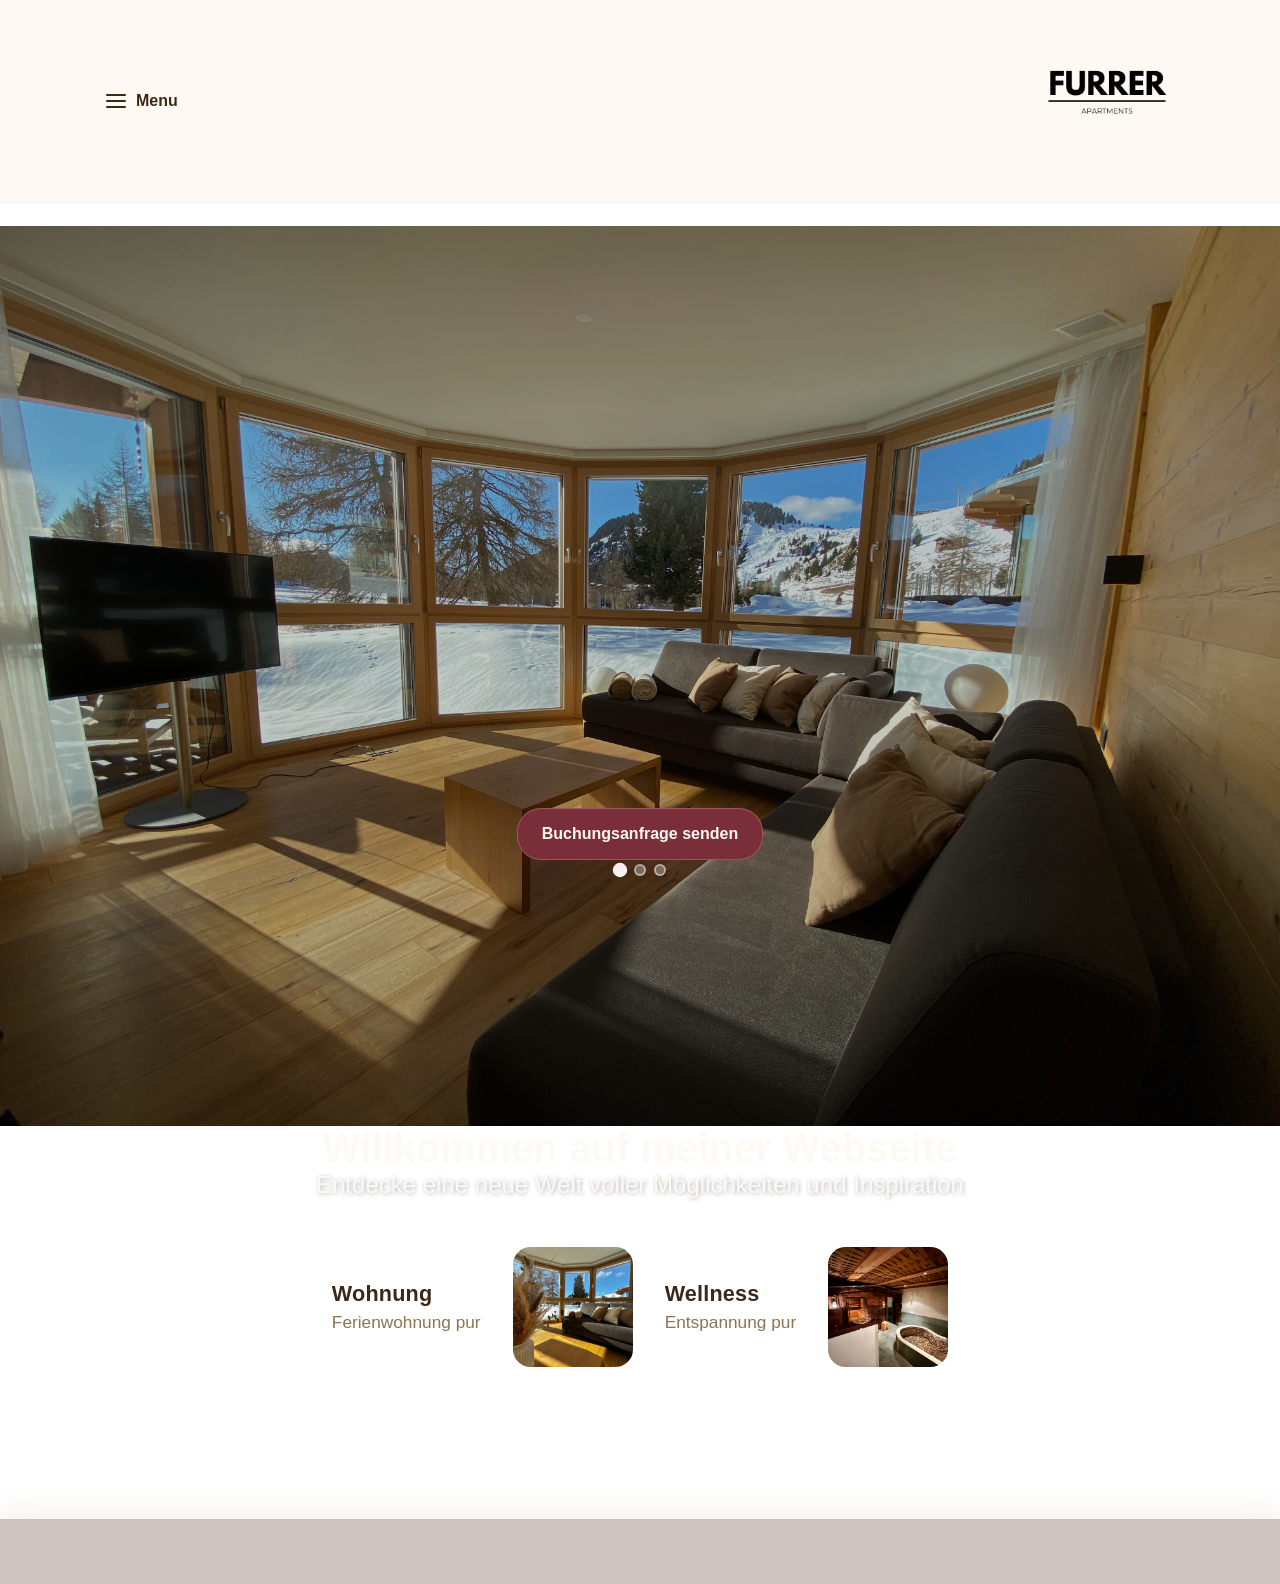
<file: index.html>
<!DOCTYPE html>
<html lang="de">
<head>
    <meta charset="UTF-8">
    <meta name="viewport" content="width=device-width, initial-scale=1.0">
    <title>Meine Webseite</title>
    <link rel="stylesheet" href="style.css">
</head>
<body>
    <header>
        <div class="container">
            <div class="header-content">
                <div class="menu-toggle" id="menuToggle">
                    <svg class="hamburger" viewBox="0 0 24 24" fill="none" stroke="currentColor" stroke-width="2">
                        <line x1="3" y1="6" x2="21" y2="6"></line>
                        <line x1="3" y1="12" x2="21" y2="12"></line>
                        <line x1="3" y1="18" x2="21" y2="18"></line>
                    </svg>
                    <span class="menu-text">Menu</span>
                </div>
                <nav class="nav" id="mainNav">
                    <ul class="nav-list">
                        <li><a href="wohnung-mieten.html" class="nav-link">Wohnung mieten</a></li>
                        <li><a href="haus-royal.html" class="nav-link">Haus Royal</a></li>
                        <li><a href="wellness-entdecken.html" class="nav-link">Wellness entdecken</a></li>
                        <li><a href="https://www.aletscharena.ch/" class="nav-link" target="_blank">Aletsch Arena entdecken</a></li>
                        <li><a href="kontakt.html" class="nav-link">Kontakt</a></li>
                        <li class="lang-toggle-nav-item">
                            <div class="lang-toggle-module">
                                <button class="lang-toggle" id="langToggle" aria-label="Sprache wechseln">
                                    <span class="lang-toggle-option lang-toggle-de active">DE</span>
                                    <span class="lang-toggle-slider"></span>
                                    <span class="lang-toggle-option lang-toggle-en">EN</span>
                                </button>
                            </div>
                        </li>
                    </ul>
                </nav>
                <div class="logo">
                    <img src="img/logo.png" alt="Logo" class="logo-image" />
                </div>
            </div>
        </div>
    </header>

    <main>
        <section class="hero" id="heroSlider">
            <div class="hero-slider-container">
                <div class="hero-slide active">
                    <img src="img/02_Winter/01_Wohnzimmer/IMG_1255.jpg" alt="Hero Image 1" class="hero-slide-img" />
                </div>
                <div class="hero-slide">
                    <img src="img/02_Winter/03_Balkon/IMG_1611.JPEG" alt="Hero Image 2" class="hero-slide-img" />
                </div>
                <div class="hero-slide">
                    <img src="img/02_Winter/05_Schalfzimmer1/IMG_1258.jpg" alt="Hero Image 3" class="hero-slide-img" />
                </div>
            </div>
            <div class="hero-overlay">
            </div>
        </section>

        <!-- Wellness Bild auf der Startseite -->
                <div class="container">
                    <div class="hero-content">
                        <h1>Willkommen auf meiner Webseite</h1>
                        <p class="lead">Entdecke eine neue Welt voller Möglichkeiten und Inspiration</p>
                    </div>
                </div>
            </div>
            
            <div class="hero-slider-controls">
                <button class="slider-dot active" data-slide="0"></button>
                <button class="slider-dot" data-slide="1"></button>
                <button class="slider-dot" data-slide="2"></button>
            </div>
        </section>
        <!-- Teaser Modul: Bild + Titel -->
        <section class="teaser-module teaser-simple">
            <div class="container teaser-simple-grid">
                <a href="wohnung-mieten.html" class="teaser-thumb">
                    <div class="teaser-thumb-text">
                        <h2 class="teaser-thumb-title">Wohnung</h2>
                        <p class="teaser-thumb-desc">Ferienwohnung pur</p>
                    </div>
                    <img src="img/02_Winter/01_Wohnzimmer/IMG_1616.JPEG" alt="Wohnung entdecken" class="teaser-thumb-img" />
                </a>
                <a href="wellness-entdecken.html" class="teaser-thumb">
                    <div class="teaser-thumb-text">
                        <h2 class="teaser-thumb-title">Wellness</h2>
                        <p class="teaser-thumb-desc">Entspannung pur</p>
                    </div>
                    <img src="img/02_Winter/09_Wellness/IMG_9357.jpeg" alt="Wellness entdecken" class="teaser-thumb-img" />
                </a>
            </div>
        </section>
    </main>

    <div class="cta-floating">
        <button class="btn btn-primary">Buchungsanfrage senden</button>
    </div>

    <footer>
        <!-- Footer kommt hier hin -->
    </footer>

    <script src="script.js"></script>
</body>
</html>
</file>
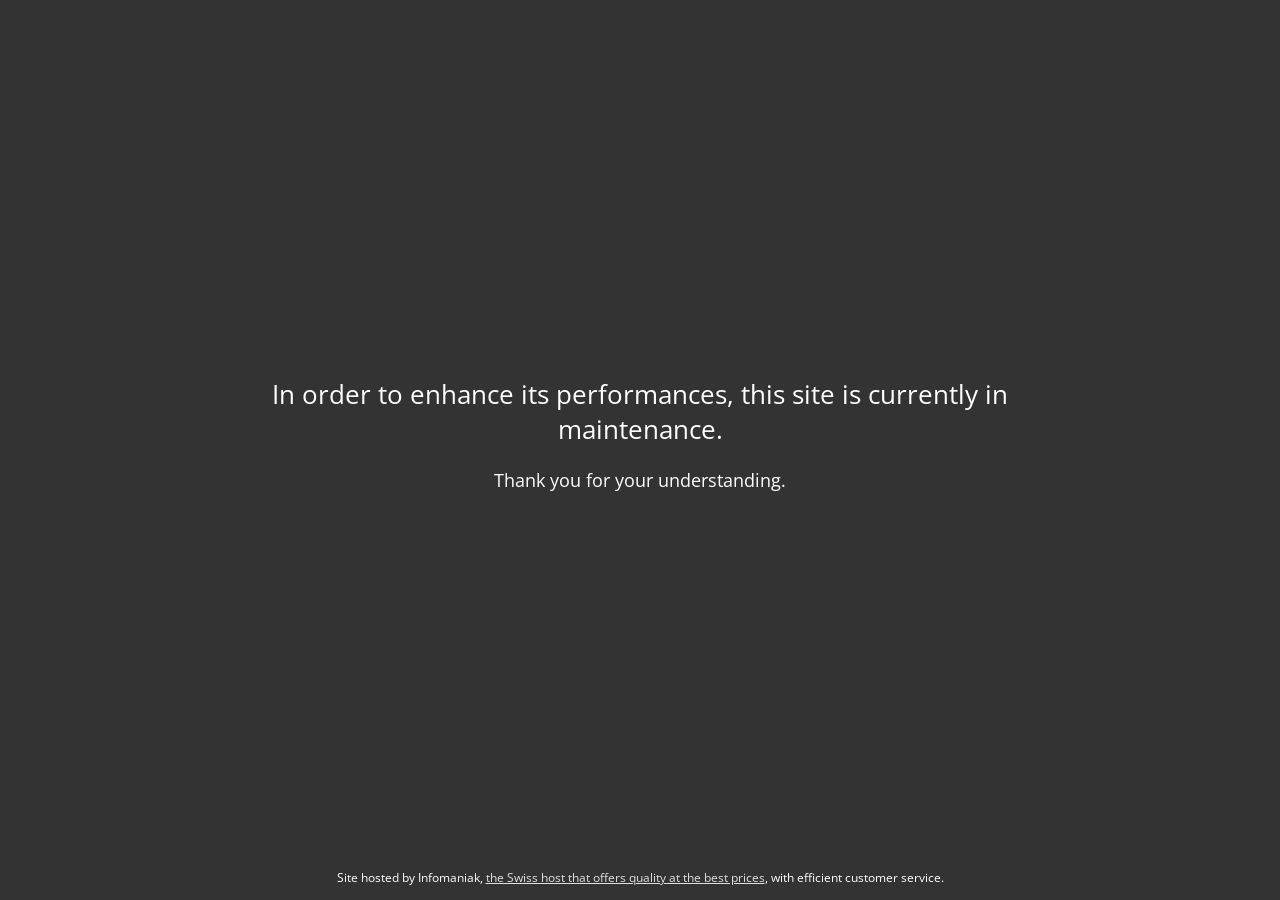
<file: .infomaniak-maintenance.html>
<!DOCTYPE html>
<html lang="fr">
<head>
<meta charset="UTF-8">
<title>Website in maintenance</title>
<meta name="description" content="">
<meta name="generator" content="hosting-page-builder">
<meta name="viewport" content="width=device-width, initial-scale=1">
<meta name="og:url" content="http://dg54fpcfqpj.preview.infomaniak.website/.infomaniak-maintenance.html">
<meta name="og:locale" content="fr">
<meta name="og:type" content="website">
<meta name="og:title" content="Website in maintenance">
<meta name="og:description" content="">
<meta name="og:updated_time" content="1786731101">
<link rel="stylesheet" href="https://assets.storage.infomaniak.com/fonts/font-awesome/4.3.0/css/font-awesome.min.css">
<link rel="stylesheet" href="https://fonts.googleapis.com/css?family=Open Sans">
<style>
html,body{height:100%;padding:0;margin:0}.page{position:relative;display:table;table-layout:fixed;width:100%;height:100%;line-height:normal;text-align:center;font-family:Open Sans, sans-serif;font-size:1.1em;color:#fff;background-color:#f0f0f0;background-size:cover;background-position:50% 50%;background-repeat:no-repeat;background-attachment:fixed}h1,h2,h3,h4,h5{line-height:1.3;font-weight:normal}.bg-position-top{background-position:50% 0}.bg-position-middle{background-position:50% 50%}.bg-position-bottom{background-position:50% 100%}.page:before{content:"";position:absolute;top:0;left:0;bottom:0;right:0;filter:alpha(opacity=40);-ms-filter:"progid:DXImageTransform.Microsoft.Alpha(Opacity=40)";opacity:0.4}img{max-width:100%;width:auto\9;height:auto}a,a:link{color:inherit;filter:alpha(opacity=85);-ms-filter:"progid:DXImageTransform.Microsoft.Alpha(Opacity=85)";opacity:0.85}a:hover,a:focus,a:active{filter:alpha(opacity=100);-ms-filter:"progid:DXImageTransform.Microsoft.Alpha(Opacity=100)";opacity:1;-webkit-transition:all .3s ease-in-out;transition:all .3s ease-in-out}ul,ol{display:inline-block;text-align:left;max-width:50%}.container{position:relative;display:table-cell;width:100%;vertical-align:middle;padding:1em 2em;z-index:1}.content{max-width:900px;margin:0 auto}.social-links:empty{outline:1px solid yellow}.social-links{padding:1em 0;vertical-align:middle}.social-links a{padding:0 0.3em;line-height:normal}.hosting-info{position:absolute;display:block;bottom:0;left:0;right:0;padding:1em;font-size:0.8em}.hosting-info p{margin:0;padding:0;font-size:12px}.overlay-dark{background-color:#333}.overlay-dark:before{background-color:#333}.overlay-bright{background-color:white}.overlay-bright:before{background-color:white;filter:alpha(opacity=70);-ms-filter:"progid:DXImageTransform.Microsoft.Alpha(Opacity=70)";opacity:0.7}@media screen{.page[class]{background-image:url("https://assets.storage.infomaniak.website/images/background/unsplash/_VTgctRg0tA-medium.jpg")}}body.debug:after{content:"default";position:fixed;left:0;bottom:0;background-color:white;color:black;padding:0.5em;font-size:10px;text-transform:uppercase}@media screen and (max-width: 640px){body.debug:after{content:"small"}h1{font-size:2em}ul,ol{max-width:none}.page{min-width:300px}.page .container{padding:3em}.page,.page[class]{background-image:url("https://assets.storage.infomaniak.website/images/background/unsplash/_VTgctRg0tA-small.jpg")}}@media screen and (min-width: 641px) and (max-width: 1199px),(min-height:500px) and (max-height: 1199px){body.debug:after{content:"medium"}.page,.page[class]{background-image:url("https://assets.storage.infomaniak.website/images/background/unsplash/_VTgctRg0tA-medium.jpg")}}@media screen and (min-width: 1200px){body.debug:after{content:"large"}.page,.page[class]{background-image:url("https://assets.storage.infomaniak.website/images/background/unsplash/_VTgctRg0tA-large.jpg")}}.page .fallback-bg{display:none}.ie8 .page .fallback-bg{display:block;position:absolute;top:0;left:0;right:0;bottom:0;width:100%;height:100%;max-width:inherit;z-index:0}
</style>
</head>
<body>
<div id="page" class="page  overlay-dark bg-position-middle">
<div class="container">
<div class="content"><h2>In order to enhance its performances, this site is currently in maintenance.</h2><p>Thank you for your understanding.</p></div>
<div class="social-links">
</div>
<div class="hosting-info">
<p>Site hosted by Infomaniak, <a href="https://www.infomaniak.com/en/web-hosting" target="_blank">the Swiss host that offers quality at the best prices</a>, with efficient customer service.</p>
</div>
</div>
</div>
</body>
</html>
</file>
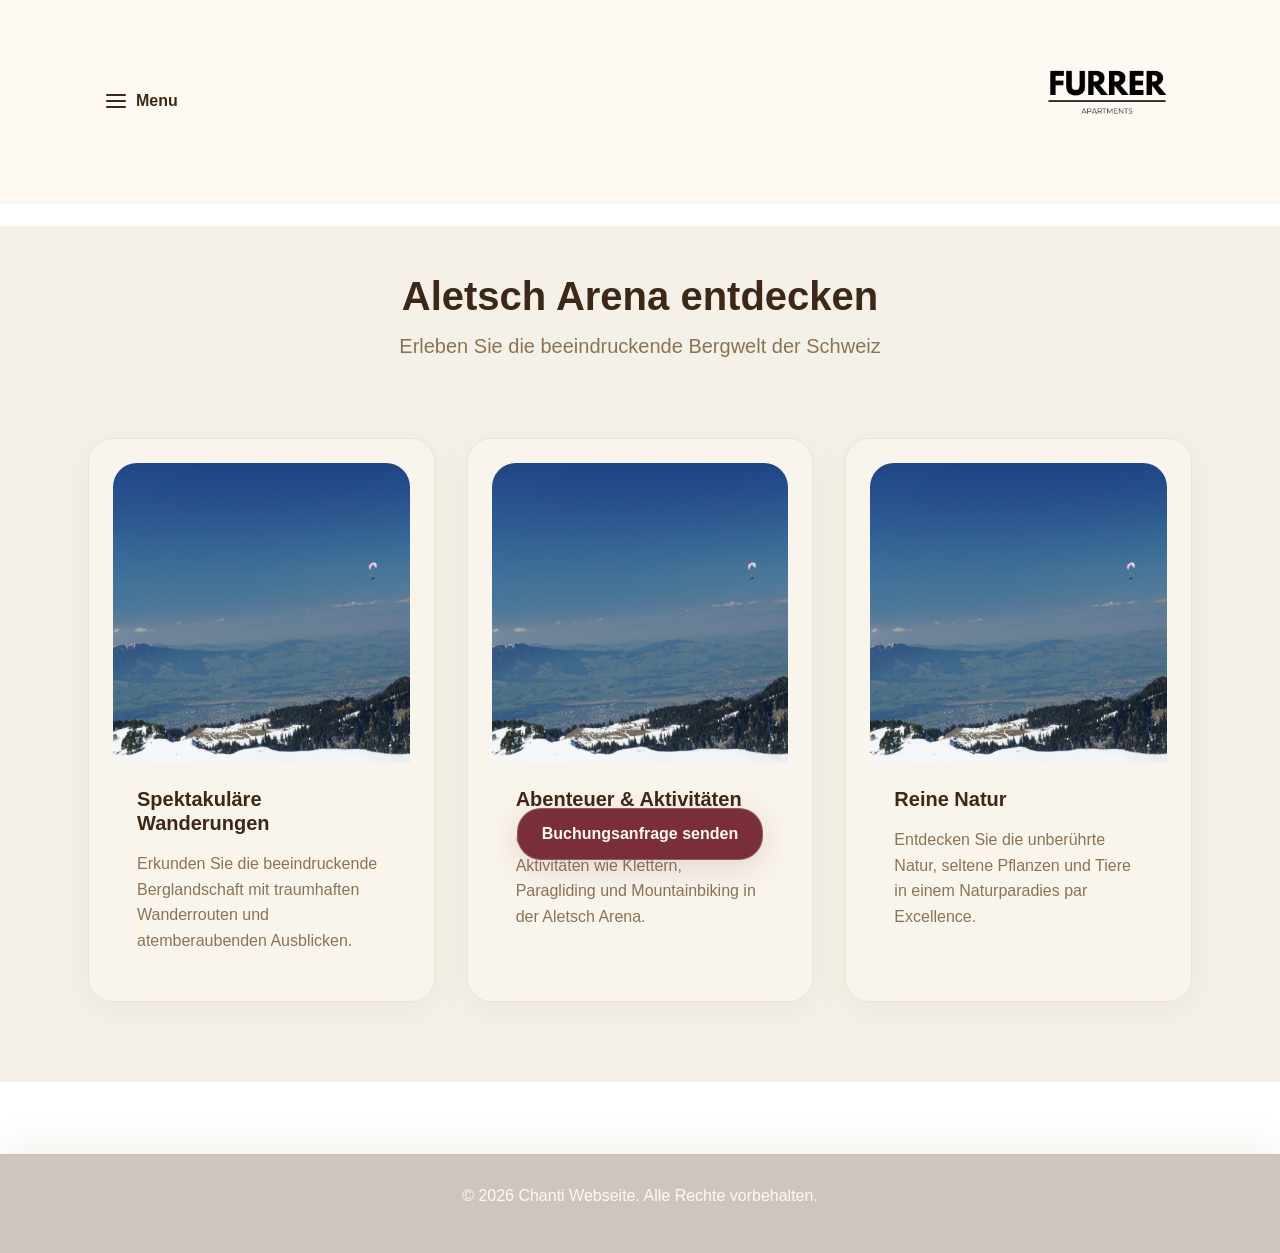
<file: aletsch-arena.html>
<!DOCTYPE html>
<html lang="de">
<head>
    <meta charset="UTF-8">
    <meta name="viewport" content="width=device-width, initial-scale=1.0">
    <title>Aletsch Arena entdecken</title>
    <link rel="stylesheet" href="style.css">
</head>
<body>
    <header>
        <div class="container">
            <div class="header-content">
                <div class="menu-toggle" id="menuToggle">
                    <svg class="hamburger" viewBox="0 0 24 24" fill="none" stroke="currentColor" stroke-width="2">
                        <line x1="3" y1="6" x2="21" y2="6"></line>
                        <line x1="3" y1="12" x2="21" y2="12"></line>
                        <line x1="3" y1="18" x2="21" y2="18"></line>
                    </svg>
                    <span class="menu-text">Menu</span>
                </div>
                <nav class="nav" id="mainNav">
                    <ul class="nav-list">
                        <li><a href="wohnung-mieten.html" class="nav-link">Wohnung mieten</a></li>
                        <li><a href="haus-royal.html" class="nav-link">Haus Royal</a></li>
                        <li><a href="wellness-entdecken.html" class="nav-link">Wellness entdecken</a></li>
                        <li><a href="https://www.aletscharena.ch/" class="nav-link" target="_blank">Aletsch Arena entdecken</a></li>
                        <li><a href="kontakt.html" class="nav-link">Kontakt</a></li>
                    </ul>
                </nav>
                <div class="logo">
                    <a href="index.html"><img src="img/logo.png" alt="Logo" class="logo-image" /></a>
                </div>
            </div>
        </div>
    </header>

    <main>
        <section class="page-hero">
            <div class="container">
                <h1>Aletsch Arena entdecken</h1>
                <p class="lead">Erleben Sie die beeindruckende Bergwelt der Schweiz</p>
            </div>
        </section>

        <section class="content-section">
            <div class="container">
                <div class="teasers-grid">
                    <div class="teaser">
                        <div class="teaser-image">
                            <img src="img/DSC03532.JPG" alt="Wanderungen" />
                        </div>
                        <div class="teaser-content">
                            <h3>Spektakuläre Wanderungen</h3>
                            <p>Erkunden Sie die beeindruckende Berglandschaft mit traumhaften Wanderrouten und atemberaubenden Ausblicken.</p>
                        </div>
                    </div>

                    <div class="teaser">
                        <div class="teaser-image">
                            <img src="img/DSC03532.JPG" alt="Aktivitäten" />
                        </div>
                        <div class="teaser-content">
                            <h3>Abenteuer & Aktivitäten</h3>
                            <p>Genießen Sie zahlreiche Outdoor-Aktivitäten wie Klettern, Paragliding und Mountainbiking in der Aletsch Arena.</p>
                        </div>
                    </div>

                    <div class="teaser">
                        <div class="teaser-image">
                            <img src="img/DSC03532.JPG" alt="Natur" />
                        </div>
                        <div class="teaser-content">
                            <h3>Reine Natur</h3>
                            <p>Entdecken Sie die unberührte Natur, seltene Pflanzen und Tiere in einem Naturparadies par Excellence.</p>
                        </div>
                    </div>
                </div>
            </div>
        </section>
    </main>

    <div class="cta-floating">
        <button class="btn btn-primary">Buchungsanfrage senden</button>
    </div>

    <footer>
        <p>&copy; 2026 Chanti Webseite. Alle Rechte vorbehalten.</p>
    </footer>

    <script src="script.js"></script>
</body>
</html>
</file>
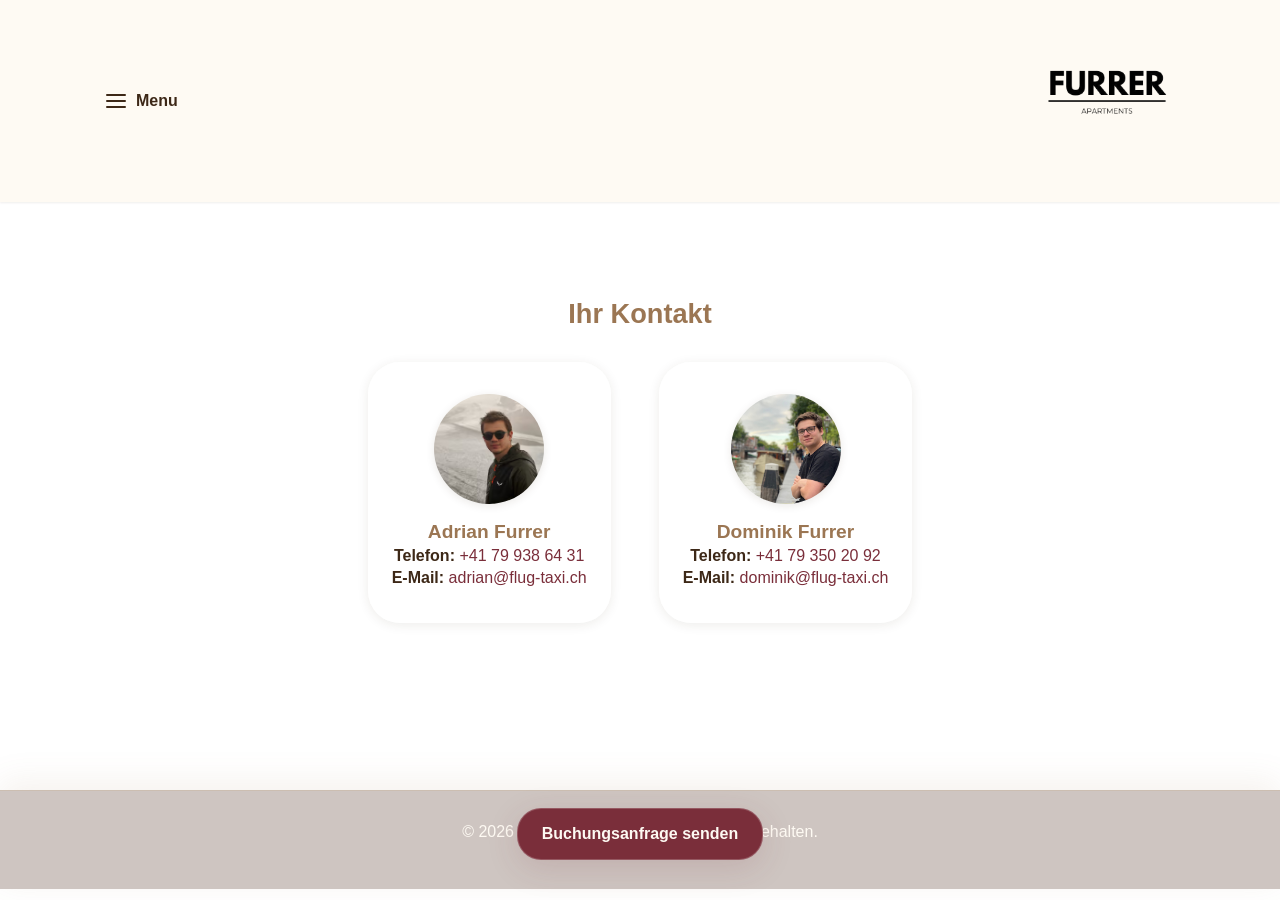
<file: kontakt.html>
<!DOCTYPE html>
<html lang="de">
<head>
    <meta charset="UTF-8">
    <meta name="viewport" content="width=device-width, initial-scale=1.0">
    <title>Kontakt</title>
    <link rel="stylesheet" href="style.css">
</head>
<body>
    <header>
        <div class="container">
            <div class="header-content">
                <div class="menu-toggle" id="menuToggle">
                    <svg class="hamburger" viewBox="0 0 24 24" fill="none" stroke="currentColor" stroke-width="2">
                        <line x1="3" y1="6" x2="21" y2="6"></line>
                        <line x1="3" y1="12" x2="21" y2="12"></line>
                        <line x1="3" y1="18" x2="21" y2="18"></line>
                    </svg>
                    <span class="menu-text">Menu</span>
                </div>
                <nav class="nav" id="mainNav">
                    <ul class="nav-list">
                        <li><a href="wohnung-mieten.html" class="nav-link">Wohnung mieten</a></li>
                        <li><a href="haus-royal.html" class="nav-link">Haus Royal</a></li>
                        <li><a href="wellness-entdecken.html" class="nav-link">Wellness entdecken</a></li>
                        <li><a href="https://www.aletscharena.ch/" class="nav-link" target="_blank">Aletsch Arena entdecken</a></li>
                        <li><a href="kontakt.html" class="nav-link">Kontakt</a></li>
                        <li class="lang-toggle-nav-item">
                            <div class="lang-toggle-module">
                                <button class="lang-toggle" id="langToggle" aria-label="Sprache wechseln">
                                    <span class="lang-toggle-option lang-toggle-de active">DE</span>
                                    <span class="lang-toggle-slider"></span>
                                    <span class="lang-toggle-option lang-toggle-en">EN</span>
                                </button>
                            </div>
                        </li>
                    </ul>
                </nav>
                <div class="logo">
                    <a href="index.html"><img src="img/logo.png" alt="Logo" class="logo-image" /></a>
                </div>
            </div>
        </div>
    </header>

    <main>
        <section class="contact-people-section">
            <div class="container">
                <h1>Ihr Kontakt</h1>
                <div class="contact-people-grid">
                    <div class="contact-person">
                        <img src="img/portrait-adi.jpg" alt="Adrian Furrer" class="contact-person-img" />
                        <h2>Adrian Furrer</h2>
                        <ul class="contact-details">
                            <li><strong>Telefon:</strong> <a href="tel:+41799386431">+41 79 938 64 31</a></li>
                            <li><strong>E-Mail:</strong> <a href="mailto:adrian@flug-taxi.ch">adrian@flug-taxi.ch</a></li>
                        </ul>
                    </div>
                    <div class="contact-person">
                        <img src="img/portrait-domi.jpeg" alt="Dominik Furrer" class="contact-person-img" />
                        <h2>Dominik Furrer</h2>
                        <ul class="contact-details">
                            <li><strong>Telefon:</strong> <a href="tel:+41793502092">+41 79 350 20 92</a></li>
                            <li><strong>E-Mail:</strong> <a href="mailto:dominik@flug-taxi.ch">dominik@flug-taxi.ch</a></li>
                        </ul>
                    </div>
                </div>
            </div>
        </section>
    </main>

    <div class="cta-floating">
        <button class="btn btn-primary">Buchungsanfrage senden</button>
    </div>

    <footer>
        <p>&copy; 2026 Chanti Webseite. Alle Rechte vorbehalten.</p>
    </footer>

    <script src="script.js"></script>
</body>
</html>
</file>
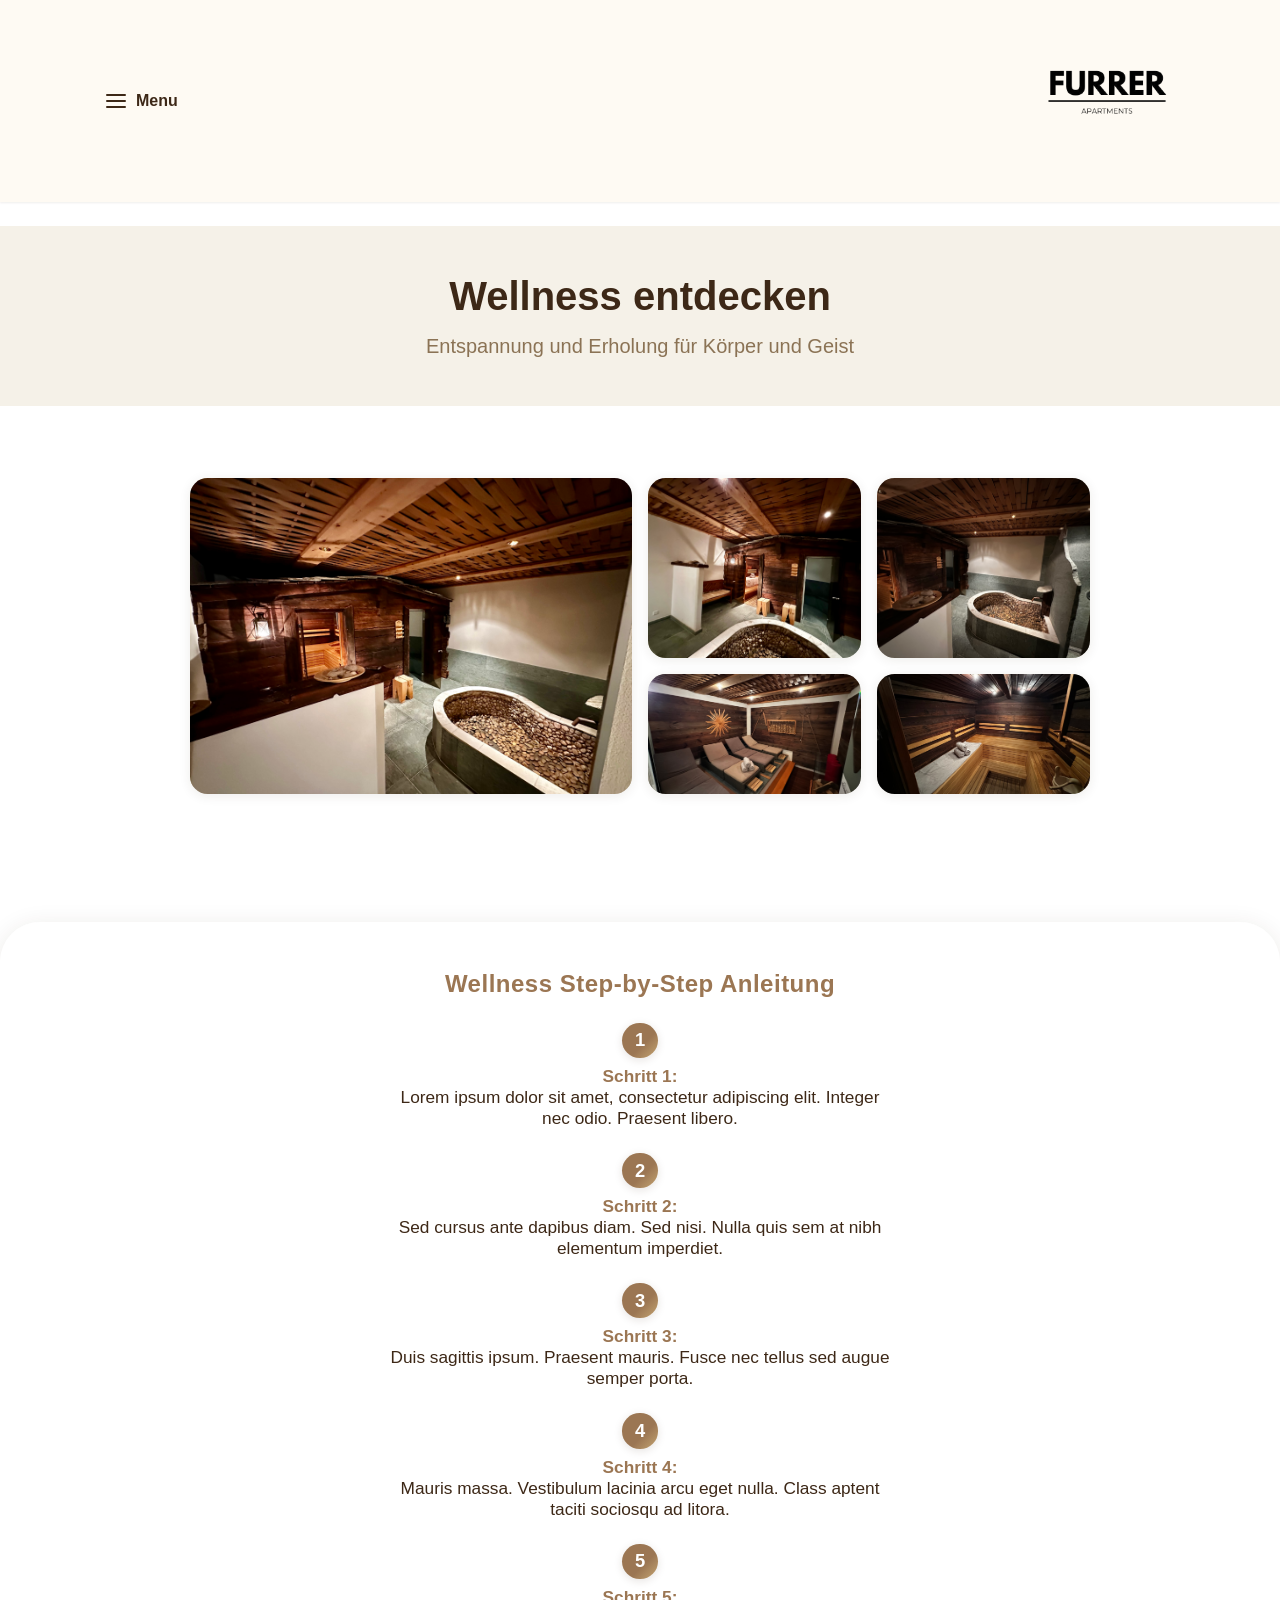
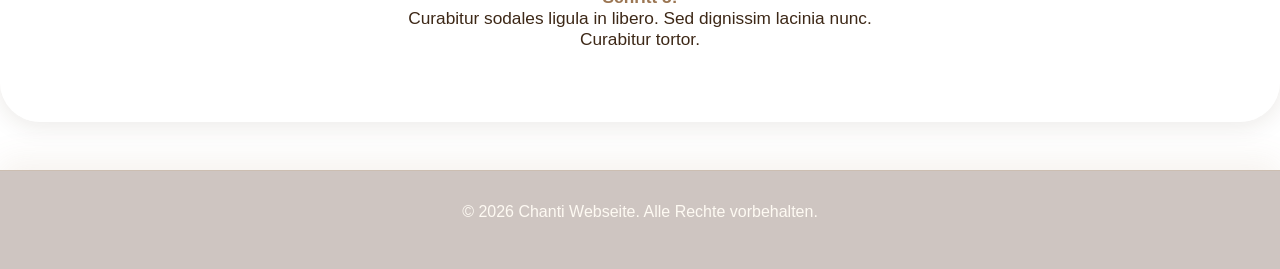
<file: wellness-entdecken.html>
<!DOCTYPE html>
<html lang="de">
<head>
    <meta charset="UTF-8">
    <meta name="viewport" content="width=device-width, initial-scale=1.0">
    <title>Wellness entdecken</title>
    <link rel="stylesheet" href="style.css">
</head>
<body>
    <header>
        <div class="container">
            <div class="header-content">
                <div class="menu-toggle" id="menuToggle">
                    <svg class="hamburger" viewBox="0 0 24 24" fill="none" stroke="currentColor" stroke-width="2">
                        <line x1="3" y1="6" x2="21" y2="6"></line>
                        <line x1="3" y1="12" x2="21" y2="12"></line>
                        <line x1="3" y1="18" x2="21" y2="18"></line>
                    </svg>
                    <span class="menu-text">Menu</span>
                </div>
                <nav class="nav" id="mainNav">
                    <ul class="nav-list">
                        <li><a href="wohnung-mieten.html" class="nav-link">Wohnung mieten</a></li>
                        <li><a href="haus-royal.html" class="nav-link">Haus Royal</a></li>
                        <li><a href="wellness-entdecken.html" class="nav-link">Wellness entdecken</a></li>
                        <li><a href="https://www.aletscharena.ch/" class="nav-link" target="_blank">Aletsch Arena entdecken</a></li>
                        <li><a href="kontakt.html" class="nav-link">Kontakt</a></li>
                        <li class="lang-toggle-nav-item">
                            <div class="lang-toggle-module">
                                <button class="lang-toggle" id="langToggle" aria-label="Sprache wechseln">
                                    <span class="lang-toggle-option lang-toggle-de active">DE</span>
                                    <span class="lang-toggle-slider"></span>
                                    <span class="lang-toggle-option lang-toggle-en">EN</span>
                                </button>
                            </div>
                        </li>
                    </ul>
                </nav>
                <div class="logo">
                    <a href="index.html"><img src="img/logo.png" alt="Logo" class="logo-image" /></a>
                </div>
            </div>
        </div>
    </header>

    <main>
        <section class="page-hero">
            <div class="container">
                <h1>Wellness entdecken</h1>
                <p class="lead">Entspannung und Erholung für Körper und Geist</p>
            </div>
        </section>

        <!-- Collage Bildergalerie -->
        <section class="wellness-collage-section">
            <div class="container">
                <div class="wellness-collage">
                    <div class="collage-item collage-item-large" id="mainCollageImage">
                        <img src="img/02_Winter/09_Wellness/IMG_9357.jpeg" alt="Wellness 1" id="largeWellnessImg" />
                    </div>
                    <div class="collage-item">
                        <img src="img/02_Winter/09_Wellness/IMG_9358.jpeg" alt="Wellness 2" class="wellness-thumb" />
                    </div>
                    <div class="collage-item">
                        <img src="img/02_Winter/09_Wellness/IMG_9362.jpeg" alt="Wellness 3" class="wellness-thumb" />
                    </div>
                    <div class="collage-item">
                        <img src="img/02_Winter/09_Wellness/IMG_9366.jpeg" alt="Wellness 4" class="wellness-thumb" />
                    </div>
                    <div class="collage-item">
                        <img src="img/02_Winter/09_Wellness/IMG_9365.jpeg" alt="Wellness 5" class="wellness-thumb" />
                    </div>
                </div>
            </div>
        </section>
    </main>

        <script>
        // Swap images: clicking a thumbnail swaps it with the large image
        document.addEventListener('DOMContentLoaded', function() {
            const thumbs = document.querySelectorAll('.wellness-thumb');
            const largeImg = document.getElementById('largeWellnessImg');
            thumbs.forEach(thumb => {
                thumb.style.cursor = 'pointer';
                thumb.addEventListener('click', function() {
                    // Swap src and alt between large and clicked thumb
                    const tempSrc = largeImg.src;
                    const tempAlt = largeImg.alt;
                    largeImg.src = this.src;
                    largeImg.alt = this.alt;
                    this.src = tempSrc;
                    this.alt = tempAlt;
                });
            });
        });
        </script>


    <!-- Step by Step Anleitung Wellness -->
    <section class="wellness-steps-section">
        <div class="container">
            <h2>Wellness Step-by-Step Anleitung</h2>
            <ol class="wellness-steps-list">
                <li>
                    <strong>Schritt 1:</strong> Lorem ipsum dolor sit amet, consectetur adipiscing elit. Integer nec odio. Praesent libero.
                </li>
                <li>
                    <strong>Schritt 2:</strong> Sed cursus ante dapibus diam. Sed nisi. Nulla quis sem at nibh elementum imperdiet.
                </li>
                <li>
                    <strong>Schritt 3:</strong> Duis sagittis ipsum. Praesent mauris. Fusce nec tellus sed augue semper porta.
                </li>
                <li>
                    <strong>Schritt 4:</strong> Mauris massa. Vestibulum lacinia arcu eget nulla. Class aptent taciti sociosqu ad litora.
                </li>
                <li>
                    <strong>Schritt 5:</strong> Curabitur sodales ligula in libero. Sed dignissim lacinia nunc. Curabitur tortor.
                </li>
            </ol>
        </div>
    </section>

    <footer>
        <p>&copy; 2026 Chanti Webseite. Alle Rechte vorbehalten.</p>
    </footer>

    <script src="script.js"></script>
</body>
</html>
</file>
<file: style.css>
@media (max-width: 700px) {
    .icon-teasers-grid {
        display: grid;
        grid-template-columns: 1fr 1fr;
        gap: 1.2rem;
        justify-items: center;
    }
    .icon-teaser {
        width: 98%;
        min-width: 0;
        margin-bottom: 0.5rem;
    }
}
/* Workation Teaser */
.workation-teaser {
    margin: 3.5rem auto 2.5rem auto;
    max-width: 1100px;
    padding: 0 1.5rem;
}
.workation-teaser-inner {
    display: flex;
    align-items: center;
    gap: 2.5rem;
    background: rgba(255,255,255,0.92);
    border-radius: 2rem;
    box-shadow: 0 2px 16px rgba(60,40,23,0.10);
    padding: 2.2rem 2.2rem 2.2rem 2rem;
}
.workation-teaser-img img {
    width: 220px;
    height: 220px;
    object-fit: cover;
    border-radius: 1.5rem;
    box-shadow: 0 2px 12px rgba(60,40,23,0.10);
    background: #eee;
}
.workation-teaser-content {
    flex: 1;
    display: flex;
    flex-direction: column;
    gap: 1.1rem;
}
.workation-title {
    font-size: 2.1rem;
    color: var(--primary);
    margin: 0 0 0.2em 0;
}
.workation-lead {
    font-size: 1.1rem;
    color: #444;
    margin-bottom: 0.7em;
}
.btn.btn-secondary {
    background: none;
    color: var(--primary);
    border: 2px solid var(--primary);
    border-radius: 2em;
    padding: 0.5em 0.8em;
    font-size: 1.08rem;
    font-weight: 600;
    cursor: pointer;
    transition: background 0.18s, color 0.18s;
}
.btn.btn-secondary:hover {
    background: var(--primary);
    color: #fff;
}
@media (max-width: 700px) {
    .workation-teaser-inner {
        flex-direction: column;
        padding: 1.2rem 0.7rem;
        gap: 1.2rem;
    }
    .workation-teaser-img img {
        width: 100%;
        max-width: 320px;
        height: auto;
    }
}
.royal-keyvisual-img {
    width: 100%;
    max-width: 1400px;
    height: auto;
    min-height: 480px;
    max-height: 90vh;
    border-radius: 2.5rem;
    box-shadow: 0 12px 60px rgba(60,40,23,0.20);
    display: block;
    margin: 0 auto;
    object-fit: cover;
}
/* Sprach-Toggle Modul */
.lang-toggle-module {
    display: flex;
    align-items: center;
}
.lang-toggle {
    display: flex;
    align-items: center;
    background: var(--bg-white);
    border: 2px solid var(--primary);
    border-radius: 2em;
    padding: 0.15em 0.4em;
    cursor: pointer;
    position: relative;
    min-width: 70px;
    min-height: 2.1em;
    transition: border-color 0.18s;
    outline: none;
}
.lang-toggle-option {
    font-size: 1.02rem;
    font-weight: 600;
    color: var(--primary);
    padding: 0 0.5em;
    z-index: 2;
    transition: color 0.18s;
    user-select: none;
}
.lang-toggle-de.active,
.lang-toggle-en.active {
    color: #fff;
}
.lang-toggle-slider {
    position: absolute;
    left: 4px;
    top: 3px;
    width: 32px;
    height: 1.6em;
    background: var(--primary);
    border-radius: 1em;
    z-index: 1;
    transition: left 0.22s cubic-bezier(.4,2,.6,1);
}
.lang-toggle.de-active .lang-toggle-slider {
    left: 4px;
}
.lang-toggle.en-active .lang-toggle-slider {
    left: 36px;
}
.lang-toggle.de-active .lang-toggle-de {
    color: #fff;
}
.lang-toggle.en-active .lang-toggle-en {
    color: #fff;
}
/* Sprach-Toggle Modul */
.lang-toggle-module {
    display: flex;
    align-items: center;
}
.lang-toggle {
    display: flex;
    align-items: center;
    background: var(--bg-white);
    border: 2px solid var(--primary);
    border-radius: 2em;
    padding: 0.15em 0.4em;
    cursor: pointer;
    position: relative;
    min-width: 70px;
    min-height: 2.1em;
    transition: border-color 0.18s;
    outline: none;
}
.lang-toggle-option {
    font-size: 1.02rem;
    font-weight: 600;
    color: var(--primary);
    padding: 0 0.5em;
    z-index: 2;
    transition: color 0.18s;
    user-select: none;
}
.lang-toggle-de.active,
.lang-toggle-en.active {
    color: #fff;
}
.lang-toggle-slider {
    position: absolute;
    left: 4px;
    top: 3px;
    width: 32px;
    height: 1.6em;
    background: var(--primary);
    border-radius: 1em;
    z-index: 1;
    transition: left 0.22s cubic-bezier(.4,2,.6,1);
}
.lang-toggle.de-active .lang-toggle-slider {
    left: 4px;
}
.lang-toggle.en-active .lang-toggle-slider {
    left: 36px;
}
.lang-toggle.de-active .lang-toggle-de {
    color: #fff;
}
.lang-toggle.en-active .lang-toggle-en {
    color: #fff;
}
/* Sprach-Toggle Modul */
.lang-toggle-module {
    display: flex;
    align-items: center;
}
.lang-toggle {
    display: flex;
    align-items: center;
    background: var(--bg-white);
    border: 2px solid var(--primary);
    border-radius: 2em;
    padding: 0.15em 0.4em;
    cursor: pointer;
    position: relative;
    min-width: 70px;
    min-height: 2.1em;
    transition: border-color 0.18s;
    outline: none;
}
.lang-toggle-option {
    font-size: 1.02rem;
    font-weight: 600;
    color: var(--primary);
    padding: 0 0.5em;
    z-index: 2;
    transition: color 0.18s;
    user-select: none;
}
.lang-toggle-de.active,
.lang-toggle-en.active {
    color: #fff;
}
.lang-toggle-slider {
    position: absolute;
    left: 4px;
    top: 3px;
    width: 32px;
    height: 1.6em;
    background: var(--primary);
    border-radius: 1em;
    z-index: 1;
    transition: left 0.22s cubic-bezier(.4,2,.6,1);
}
.lang-toggle.de-active .lang-toggle-slider {
    left: 4px;
}
.lang-toggle.en-active .lang-toggle-slider {
    left: 36px;
}
.lang-toggle.de-active .lang-toggle-de {
    color: #fff;
}
.lang-toggle.en-active .lang-toggle-en {
    color: #fff;
}
/* Logo und Sprach-Navigation */
.logo-nav-wrapper {
    display: flex;
    align-items: center;
    gap: var(--spacing-md);
}
.lang-nav {
    display: flex;
    align-items: center;
    margin-left: var(--spacing-sm);
}
.lang-link {
    display: inline-block;
    padding: 0.25em 0.9em;
    border-radius: 1.2em;
    background: rgba(155,118,83,0.12);
    color: var(--primary);
    font-weight: 600;
    font-size: 1.02rem;
    text-decoration: none;
    letter-spacing: 0.5px;
    transition: background 0.18s, color 0.18s;
    border: 1.5px solid var(--primary);
    margin-left: 0.2em;
}
.lang-link:hover {
    background: var(--primary);
    color: #fff;
}
/* Kontakt Personen Sektion */
.contact-people-section {
    margin: var(--spacing-2xl) 0 var(--spacing-xl) 0;
    text-align: center;
}
.contact-people-section h1 {
    font-size: 1.7rem;
    margin-bottom: var(--spacing-xl);
    color: var(--primary);
}
.contact-people-grid {
    display: flex;
    gap: var(--spacing-2xl);
    justify-content: center;
    flex-wrap: wrap;
}
.contact-person {
    background: rgba(255,255,255,0.85);
    border-radius: 2rem;
    box-shadow: 0 2px 12px rgba(60,40,23,0.09);
    padding: var(--spacing-xl) var(--spacing-lg);
    min-width: 240px;
    max-width: 320px;
    display: flex;
    flex-direction: column;
    align-items: center;
    margin-bottom: var(--spacing-lg);
}
.contact-person-img {
    width: 110px;
    height: 110px;
    object-fit: cover;
    border-radius: 50%;
    margin-bottom: var(--spacing-md);
    box-shadow: 0 2px 8px rgba(60,40,23,0.10);
    background: #f5f1e8;
}
.contact-person h2 {
    font-size: 1.2rem;
    margin: 0 0 var(--spacing-xs) 0;
    color: var(--primary);
}
.contact-role {
    font-size: 1rem;
    color: var(--text-muted);
    margin-bottom: var(--spacing-md);
}
.contact-details {
    list-style: none;
    padding: 0;
    margin: 0;
    font-size: 1rem;
    color: var(--text-dark);
}
.contact-details li {
    margin-bottom: var(--spacing-xs);
}
.contact-details a {
    color: var(--accent);
    text-decoration: none;
    word-break: break-all;
}
.contact-details a:hover {
    text-decoration: underline;
}
@media (max-width: 700px) {
    .contact-people-grid {
        flex-direction: column;
        align-items: center;
        gap: var(--spacing-lg);
    }
}
/* Wellness Step-by-Step Anleitung */
.wellness-steps-section {
    margin: var(--spacing-2xl) 0 var(--spacing-xl) 0;
    background: rgba(255,255,255,0.85);
    border-radius: 2.5rem;
    box-shadow: 0 4px 24px rgba(60,40,23,0.10);
    padding: var(--spacing-2xl) 0;
    display: flex;
    justify-content: center;
    align-items: center;
}
.wellness-steps-section .container {
    max-width: 600px;
    margin: 0 auto;
    text-align: center;
}
.wellness-steps-section h2 {
    font-size: 1.5rem;
    margin-bottom: var(--spacing-lg);
    color: var(--primary);
    letter-spacing: 0.5px;
}
.wellness-steps-list {
    counter-reset: step;
    list-style: none;
    padding: 0;
    margin: 0 auto;
    text-align: center;
}
.wellness-steps-list li {
    position: relative;
    padding-left: 0;
    margin-bottom: var(--spacing-lg);
    font-size: 1.08rem;
    color: var(--text-dark);
    display: flex;
    flex-direction: column;
    align-items: center;
}
.wellness-steps-list li strong {
    color: var(--primary);
}
.wellness-steps-list li:before {
    counter-increment: step;
    content: counter(step);
    width: 2.2rem;
    height: 2.2rem;
    background: linear-gradient(135deg, var(--primary) 60%, var(--secondary) 100%);
    color: #fff;
    border-radius: 50%;
    display: flex;
    align-items: center;
    justify-content: center;
    font-weight: bold;
    font-size: 1.15rem;
    box-shadow: 0 2px 8px rgba(60,40,23,0.13);
    margin-bottom: 0.5rem;
    margin-left: auto;
    margin-right: auto;
    position: static;
}
/* Wellness Collage Galerie */
.wellness-collage-section {
    margin: var(--spacing-2xl) 0 var(--spacing-xl) 0;
}
.wellness-collage {
    display: grid;
    grid-template-columns: repeat(4, 1fr);
    grid-template-rows: 180px 120px;
    gap: var(--spacing-md);
    max-width: 900px;
    margin: 0 auto;
}
.collage-item {
    border-radius: 1.1rem;
    overflow: hidden;
    box-shadow: 0 2px 12px rgba(60,40,23,0.09);
    background: #f5f1e8;
    display: flex;
    align-items: stretch;
    justify-content: stretch;
}
.collage-item img {
    width: 100%;
    height: 100%;
    object-fit: cover;
    display: block;
    transition: transform 0.18s;
}
.collage-item:hover img {
    transform: scale(1.04);
}
.collage-item-large {
    grid-row: 1 / span 2;
    grid-column: 1 / span 2;
}
@media (max-width: 900px) {
    .wellness-collage {
        grid-template-columns: repeat(2, 1fr);
        grid-template-rows: 160px 100px 100px;
    }
    .collage-item-large {
        grid-row: 1 / span 2;
        grid-column: 1 / span 1;
    }
}
/* Haus Royal Hero Layout */
.royal-hero {
    margin: var(--spacing-2xl) 0 var(--spacing-xl) 0;
}
.royal-hero-inner {
    display: flex;
    justify-content: space-between;
    align-items: flex-start;
    gap: var(--spacing-xl);
    max-width: 1100px;
    margin: 0 auto;
    position: relative;
}
.icon-teasers-grid {
    display: flex;
    gap: var(--spacing-xl);
    justify-content: flex-start;
    flex-wrap: wrap;
    max-width: 900px;
    margin: 0 auto;
}
.icon-teaser {
    display: flex;
    flex-direction: column;
    align-items: center;
    justify-content: center;
    width: 140px;
    min-height: 110px;
    background: rgba(255,255,255,0.92);
    border-radius: 1.2rem;
    box-shadow: 0 2px 8px rgba(60,40,23,0.07);
    padding: 0.7rem 0.5rem 0.7rem 0.5rem;
    margin-bottom: var(--spacing-sm);
    /* Kein Hover, keine Interaktion */
    cursor: default;
    transition: none;
}
.icon-circle {
    display: flex;
    align-items: center;
    justify-content: center;
    width: 48px;
    height: 48px;
    border-radius: 50%;
    background: #fff;
    color: var(--primary);
    font-size: 1.25rem;
    margin-bottom: 0.5rem;
    box-shadow: 0 2px 8px rgba(60,40,23,0.07);
    box-shadow: 0 1px 4px rgba(60,40,23,0.08);
}
        gap: var(--spacing-lg);
    }
    .royal-hero-img {
        max-width: 100%;
        width: 100%;
        min-width: unset;
        justify-content: center;
    }
    .royal-hero-img img {
        height: 220px;
        max-height: 60vw;
    }
}
@media (max-width: 900px) {
    .royal-hero-inner {
        flex-direction: column;
        gap: var(--spacing-lg);
    }
    .royal-hero-img {
        max-width: 100%;
        width: 100%;
        min-width: unset;
        justify-content: center;
    }
    .royal-hero-img img {
        height: 200px;
        max-height: 50vw;
    }
}
@media (max-width: 900px) {
    .royal-hero-inner {
        flex-direction: column;
        gap: var(--spacing-lg);
    }
    .royal-hero-img {
        max-width: 100%;
        width: 100%;
        margin-bottom: var(--spacing-md);
    }
}

/* Royal Facts Icon Teaser */
.royal-facts {
    margin: var(--spacing-xl) 0 var(--spacing-lg) 0;
}
/* Modernisierte Icon Teaser */
.royal-facts-grid {
    display: flex;
    gap: var(--spacing-2xl);
    justify-content: flex-start;
    flex-wrap: wrap;
    max-width: 900px;
    margin: 0 auto;
}
.royal-fact {
    display: flex;
    flex-direction: column;
    align-items: center;
    justify-content: center;
    width: 170px;
    min-height: 160px;
    background: rgba(255,255,255,0.92);
    border-radius: 1.2rem;
    box-shadow: 0 2px 12px rgba(60,40,23,0.09);
    padding: 1.2rem 0.5rem 1rem 0.5rem;
    margin-bottom: var(--spacing-sm);
    transition: box-shadow 0.18s, transform 0.18s;
}
.royal-fact:hover {
    box-shadow: 0 8px 24px rgba(155,118,83,0.13);
    transform: translateY(-4px) scale(1.04);
}
.royal-fact-icon {
    display: flex;
    align-items: center;
    justify-content: center;
    width: 54px;
    height: 54px;
    border-radius: 50%;
    background: linear-gradient(135deg, var(--primary) 60%, var(--secondary) 100%);
    color: #fff;
    font-size: 2rem;
    margin-bottom: 0.7rem;
    box-shadow: 0 2px 8px rgba(60,40,23,0.10);
}
.royal-fact-text {
    font-size: 1.08rem;
    color: var(--text-dark);
    text-align: center;
    font-weight: 500;
    margin: 0;
}
@media (max-width: 700px) {
    .royal-facts-grid {
        flex-direction: column;
        align-items: center;
        gap: var(--spacing-lg);
    }
    .royal-fact {
        width: 100%;
        min-width: unset;
    }
}
/* Thumbnail Teaser */
.teaser-thumb {
    display: flex;
    align-items: center;
    gap: var(--spacing-xl);
    margin-bottom: var(--spacing-2xl);
    text-decoration: none;
    background: none;
    border: none;
    box-shadow: none;
    padding: 0;
    color: var(--text-dark);
    transition: color 0.15s;
}
.teaser-thumb:hover .teaser-thumb-title {
    color: var(--primary);
}
.teaser-thumb-text {
    display: flex;
    flex-direction: column;
    justify-content: center;
    min-width: 0;
}
.teaser-thumb-title {
    font-size: 1.35rem;
    font-weight: 700;
    margin: 0 0 0.3rem 0;
    letter-spacing: 0.2px;
    color: var(--text-dark);
    white-space: nowrap;
    overflow: hidden;
    text-overflow: ellipsis;
}
.teaser-thumb-desc {
    font-size: 1.08rem;
    color: var(--text-muted);
    margin: 0;
    max-width: 25ch;
    white-space: nowrap;
    overflow: hidden;
    text-overflow: ellipsis;
}
.teaser-thumb-img {
    width: 120px;
    height: 120px;
    object-fit: cover;
    border-radius: 1.1rem;
    background: #f5f1e8;
    display: block;
    flex-shrink: 0;
    border: none;
    box-shadow: none;
}
@media (max-width: 700px) {
    .teaser-thumb {
        flex-direction: column;
        align-items: flex-start;
        gap: var(--spacing-md);
    }
    .teaser-thumb-img {
        margin-top: var(--spacing-xs);
        width: 100px;
        height: 100px;
    }
    .teaser-thumb-title {
        font-size: 1.1rem;
    }
    .teaser-thumb-desc {
        font-size: 0.98rem;
    }
}
.teaser-simple-desc {
    font-size: 1rem;
    color: var(--text-muted);
    margin: 0 0 1.1rem 0;
    line-height: 1.5;
    font-weight: 400;
}

/* MODERN TEASER CARDS */

/* Minimalistische Teaser-Karten */
.teaser-module.teaser-simple {
    margin: var(--spacing-2xl) 0 var(--spacing-xl) 0;
    background: none;
    box-shadow: none;
    padding: 0;
}
.teaser-simple-grid {
    display: flex;
    gap: var(--spacing-xl);
    justify-content: center;
    flex-wrap: wrap;
}
.teaser-simple-card {
    display: flex;
    flex-direction: column;
    align-items: center;
    text-align: center;
    background: #fff;
    border-radius: 1.2rem;
    box-shadow: 0 2px 8px rgba(60,40,23,0.07);
    padding: 2rem 1.5rem 1.5rem 1.5rem;
    min-width: 200px;
    max-width: 300px;
    text-decoration: none;
    color: var(--text-dark);
    transition: box-shadow 0.18s, transform 0.18s;
    cursor: pointer;
    border: 1.5px solid var(--border-color);
}
.teaser-simple-card:hover {
    box-shadow: 0 6px 24px rgba(60,40,23,0.13);
    transform: translateY(-4px) scale(1.03);
    border-color: var(--primary);
}
.teaser-simple-img {
    width: 100%;
    max-width: 260px;
    height: 140px;
    object-fit: cover;
    border-radius: 1.1rem;
    background: #f5f1e8;
    border: 2px solid var(--border-color);
    transition: border-color 0.18s;
    margin: 0 auto 0.5rem auto;
    display: block;
}
.teaser-simple-card:hover .teaser-simple-img {
    border-color: var(--primary);
}
.teaser-simple-title {
    font-size: 1.15rem;
    color: var(--primary);
    margin: 0;
    font-weight: 600;
    letter-spacing: 0.2px;
}
@media (max-width: 700px) {
    .teaser-simple-grid {
        flex-direction: column;
        align-items: center;
    }
    .teaser-simple-card {
        width: 90%;
        min-width: unset;
        max-width: unset;
    }
}
/* Schlichtes Teaser-Modul: Bild + Titel */
.teaser-module.teaser-simple {
    margin: var(--spacing-2xl) 0 var(--spacing-xl) 0;
    background: none;
    box-shadow: none;
    padding: 0;
}
.teaser-simple-grid {
    display: flex;
    gap: var(--spacing-xl);
    justify-content: center;
    flex-wrap: wrap;
}
.teaser-simple-card {
    display: flex;
    flex-direction: column;
    align-items: center;
    text-align: center;
    background: rgba(255,255,255,0.7);
    border-radius: var(--border-radius);
    box-shadow: var(--shadow-md);
    padding: var(--spacing-md) var(--spacing-lg) var(--spacing-lg) var(--spacing-lg);
    min-width: 180px;
    max-width: 260px;
    text-decoration: none;
    color: var(--text-dark);
    transition: transform 0.2s, box-shadow 0.2s;
    cursor: pointer;
}
.teaser-simple-card:hover {
    transform: translateY(-4px) scale(1.04);
    box-shadow: var(--shadow-lg);
    background: rgba(255,255,255,0.92);
}
.teaser-simple-img {
    width: 100px;
    height: 100px;
    object-fit: contain;
    margin-bottom: var(--spacing-md);
    filter: drop-shadow(0 2px 8px rgba(60,40,23,0.10));
}
.teaser-simple-title {
    font-size: 1.2rem;
    color: var(--primary);
    margin: 0;
}
@media (max-width: 700px) {
    .teaser-simple-grid {
        flex-direction: column;
        align-items: center;
    }
    .teaser-simple-card {
        width: 90%;
        min-width: unset;
        max-width: unset;
    }
}

/* Abstand für CTA-Button unterhalb Teaser */
.cta-floating {
    margin-top: var(--spacing-xl);
}
/* ============================================
   CSS FRAMEWORK - Mobile First
   Mobile-First: Mobile zuerst, dann Tablets & Desktop
   ============================================ */

/* Reset & Basis */
* {
    margin: 0;
    padding: 0;
    box-sizing: border-box;
}

/* Farb-Variablen */
:root {
    /* Primäre Farben - Warme Erdtöne */
    --primary: #9B7653;           /* Mocha Mousse - Warmes Braun */
    --secondary: #C5A572;         /* Helles Sand/Beige */
    --accent: #7A2E3A;            /* Bordeaux für CTA */
    
    /* Hintergrund */
    --bg-light: #F5F1E8;          /* Warmes, helles Creme */
    --bg-white: #FEFAF3;          /* Offwhite mit Warmton */
    --bg-dark: #5C4033;           /* Dunkles Braun */
    
    /* Text */
    --text-dark: #3D2817;         /* Dunkles Braun für Text */
    --text-light: #FEFAF3;        /* Offwhite */
    --text-muted: #8B7355;        /* Gedämpftes Braun */
    
    /* Spacing (Mobile First) */
    --spacing-xs: 0.25rem;
    --spacing-sm: 0.5rem;
    --spacing-md: 1rem;
    --spacing-lg: 1.5rem;
    --spacing-xl: 2rem;
    --spacing-2xl: 3rem;
    
    /* Border */
    --border-color: #D4C4B0;      /* Warmes Grau/Beige */
    --border-radius: 1.5rem;      /* Große runde Ecken */
    --border-radius-sm: 0.75rem;  /* Mittlere runde Ecken */
    --border-radius-lg: 2rem;     /* Sehr runde Ecken */
    
    /* Schatten */
    --shadow-sm: 0 1px 2px rgba(60, 40, 23, 0.08);
    --shadow-md: 0 4px 6px rgba(60, 40, 23, 0.12);
    --shadow-lg: 0 10px 15px rgba(60, 40, 23, 0.15);
}

/* ============================================
   MOBILE FIRST - Base Styles (Mobile/Handy)
   ============================================ */

html {
    font-size: 16px;
}

body {
    font-family: Bahnschrift, 'DIN Alternate', 'Franklin Gothic Medium', sans-serif;
    font-size: 1rem;
}

/* Teaser Module Styles */
.teaser-module {
    margin: var(--spacing-2xl) 0;
    padding: var(--spacing-lg) 0;
    background: rgba(255,255,255,0.25);
    backdrop-filter: blur(8px);
    border-radius: var(--border-radius-lg);
    box-shadow: var(--shadow-lg);
}
.teaser-grid {
    display: flex;
    gap: var(--spacing-xl);
    justify-content: center;
    flex-wrap: wrap;
}
.teaser-card {
    display: flex;
    flex-direction: column;
    align-items: center;
    text-align: center;
    background: rgba(255,255,255,0.6);
    border-radius: var(--border-radius);
    box-shadow: var(--shadow-md);
    padding: var(--spacing-lg);
    min-width: 220px;
    max-width: 320px;
    text-decoration: none;
    color: var(--text-dark);
    transition: transform 0.2s, box-shadow 0.2s;
    cursor: pointer;
}
.teaser-card:hover {
    transform: translateY(-6px) scale(1.03);
    box-shadow: var(--shadow-lg);
    background: rgba(255,255,255,0.85);
}
.teaser-icon img {
    width: 64px;
    height: 64px;
    object-fit: contain;
    margin-bottom: var(--spacing-md);
    filter: drop-shadow(0 2px 8px rgba(60,40,23,0.10));
}
.teaser-content h2 {
    font-size: 1.3rem;
    margin-bottom: var(--spacing-xs);
    color: var(--primary);
}
.teaser-content p {
    font-size: 1rem;
    color: var(--text-muted);
}
@media (max-width: 700px) {
    .teaser-grid {
        flex-direction: column;
        align-items: center;
    }
    .teaser-card {
        width: 90%;
        min-width: unset;
        max-width: unset;
    }
}
    line-height: 1.6;
    color: var(--text-dark);
    background-color: #F5F1E8;
}

/* Mobile Typography */
h1 { 
    font-size: 1.75rem;
    line-height: 1.2;
    margin-bottom: var(--spacing-md);
    font-weight: 600;
}
h2 { 
    font-size: 1.5rem;
    line-height: 1.2;
    margin-bottom: var(--spacing-md);
    font-weight: 600;
}
h3 { 
    font-size: 1.25rem;
    line-height: 1.2;
    margin-bottom: var(--spacing-md);
    font-weight: 600;
}
h4 { 
    font-size: 1.1rem;
    line-height: 1.2;
    margin-bottom: var(--spacing-sm);
    font-weight: 600;
}
h5 { 
    font-size: 1rem;
    font-weight: 600;
    margin-bottom: var(--spacing-sm);
}
h6 { 
    font-size: 0.95rem;
    font-weight: 600;
    margin-bottom: var(--spacing-sm);
}

p {
    margin-bottom: var(--spacing-md);
    font-size: 1rem;
}

a {
    color: var(--primary);
    text-decoration: none;
    transition: color 0.3s ease;
}

a:hover {
    color: var(--accent);
}

/* Mobile Container */
.container {
    width: 100%;
    padding: 0 var(--spacing-md);
    margin: 0 auto;
}

.container-sm {
    max-width: 100%;
}

.container-lg {
    max-width: 100%;
}

/* Mobile Grid System - 1 Spalte auf Mobile */
.row {
    display: grid;
    grid-template-columns: 1fr;
    gap: var(--spacing-md);
}

.col-1, .col-2, .col-3, .col-4, .col-5, .col-6,
.col-7, .col-8, .col-9, .col-10, .col-11, .col-12 {
    grid-column: span 1;
}

/* Mobile Buttons */
.btn {
    display: block;
    width: 100%;
    padding: var(--spacing-md) var(--spacing-lg);
    border: 1px solid rgba(255, 255, 255, 0.2);
    border-radius: var(--border-radius);
    font-size: 1rem;
    font-weight: 600;
    cursor: pointer;
    text-decoration: none;
    transition: all 0.3s ease;
    text-align: center;
    margin-bottom: var(--spacing-md);
    backdrop-filter: blur(10px);
}

.btn-primary {
    background-color: #7A2E3A;
    color: var(--text-light);
    box-shadow: 0 8px 32px rgba(122, 46, 58, 0.15);
}

.btn-primary:hover {
    background-color: #5C2030;
    box-shadow: 0 12px 48px rgba(122, 46, 58, 0.25);
    transform: translateY(-4px);
    backdrop-filter: blur(15px);
}

.btn-secondary {
    background-color: rgba(197, 165, 114, 0.2);
    color: var(--text-dark);
    border: 1px solid rgba(197, 165, 114, 0.3);
}

.btn-secondary:hover {
    background-color: rgba(197, 165, 114, 0.3);
    color: var(--text-dark);
    box-shadow: var(--shadow-md);
    backdrop-filter: blur(15px);
}

.btn-outline {
    border: 2px solid var(--primary);
    color: var(--primary);
    background-color: rgba(155, 118, 83, 0.05);
}

.btn-outline:hover {
    background-color: var(--primary);
    color: var(--text-light);
}

.btn-sm {
    padding: var(--spacing-sm) var(--spacing-md);
    font-size: 0.875rem;
}

.btn-lg {
    padding: var(--spacing-lg) var(--spacing-xl);
    font-size: 1.125rem;
}

.btn-inline {
    display: inline-block;
    width: auto;
}

.cta-floating .btn {
    display: inline-block;
    width: auto;
    max-width: 100%;
}

/* Mobile Spacing Utilities */
.m-0 { margin: 0; }
.m-1 { margin: var(--spacing-sm); }
.m-2 { margin: var(--spacing-md); }
.m-3 { margin: var(--spacing-lg); }
.m-4 { margin: var(--spacing-xl); }

.mt-1 { margin-top: var(--spacing-sm); }
.mt-2 { margin-top: var(--spacing-md); }
.mt-3 { margin-top: var(--spacing-lg); }
.mt-4 { margin-top: var(--spacing-xl); }

.mb-1 { margin-bottom: var(--spacing-sm); }
.mb-2 { margin-bottom: var(--spacing-md); }
.mb-3 { margin-bottom: var(--spacing-lg); }
.mb-4 { margin-bottom: var(--spacing-xl); }

.p-0 { padding: 0; }
.p-1 { padding: var(--spacing-sm); }
.p-2 { padding: var(--spacing-md); }
.p-3 { padding: var(--spacing-lg); }
.p-4 { padding: var(--spacing-xl); }

/* Text Utilities */
.text-center { text-align: center; }
.text-left { text-align: left; }
.text-right { text-align: right; }

.text-primary { color: var(--primary); }
.text-secondary { color: var(--secondary); }
.text-muted { color: var(--text-muted); }

.font-bold { font-weight: 700; }
.font-semibold { font-weight: 600; }
.font-normal { font-weight: 400; }

/* Display Utilities */
.flex {
    display: flex;
    flex-direction: column;
}

.flex-center {
    display: flex;
    flex-direction: column;
    justify-content: center;
    align-items: center;
}

.flex-between {
    display: flex;
    flex-direction: column;
    justify-content: space-between;
    align-items: stretch;
}

.flex-row {
    flex-direction: row;
}

.gap-1 { gap: var(--spacing-sm); }
.gap-2 { gap: var(--spacing-md); }
.gap-3 { gap: var(--spacing-lg); }

/* Background Colors */
.bg-white { background-color: var(--bg-white); }
.bg-light { background-color: var(--bg-light); }
.bg-dark { background-color: var(--bg-dark); }

/* Shadow */
.shadow-sm { box-shadow: var(--shadow-sm); }
.shadow-md { box-shadow: var(--shadow-md); }
.shadow-lg { box-shadow: var(--shadow-lg); }

/* Mobile Structural Elements */
header {
    background-color: var(--bg-white);
    padding: var(--spacing-md) 0;
    box-shadow: var(--shadow-sm);
    position: sticky;
    top: 0;
    z-index: 100;
}

.header-content {
    display: flex;
    align-items: center;
    justify-content: space-between;
    gap: var(--spacing-md);
}

.menu-toggle {
    display: flex;
    align-items: center;
    gap: var(--spacing-sm);
    padding: var(--spacing-sm) var(--spacing-md);
    border-radius: var(--border-radius);
    cursor: pointer;
    transition: background-color 0.3s ease;
    flex-shrink: 0;
}

.menu-toggle:hover {
    background-color: rgba(197, 165, 114, 0.15);
}

.menu-toggle.active {
    background-color: rgba(197, 165, 114, 0.25);
}

.hamburger {
    width: 24px;
    height: 24px;
    color: var(--text-dark);
    stroke-linecap: round;
    stroke-linejoin: round;
    transition: transform 0.3s ease;
}

.menu-toggle.active .hamburger {
    transform: rotate(90deg);
}

.menu-text {
    font-weight: 600;
    font-size: 1rem;
    color: var(--text-dark);
}

.logo {
    flex-shrink: 0;
    background-color: transparent;
    opacity: 1;
}

.logo-image {
    height: 150px;
    width: auto;
    max-width: 100%;
    display: block;
    background-color: transparent;
    border: none;
    opacity: 1;
}

.nav {
    flex: 1;
    display: none;
    position: fixed;
    top: 80px;
    left: 0;
    right: 0;
    background-color: rgba(155, 118, 83, 0.1);
    backdrop-filter: blur(10px);
    border-bottom: 1px solid rgba(197, 165, 114, 0.2);
    z-index: 98;
}

.nav.active {
    display: block;
}

.nav-list {
    list-style: none;
    padding: var(--spacing-md) 0;
    max-width: 1200px;
    margin: 0 auto;
}

.nav-link {
    display: block;
    padding: var(--spacing-md) var(--spacing-lg);
    color: var(--text-dark);
    font-weight: 500;
    text-decoration: none;
    transition: all 0.3s ease;
    border-left: 4px solid transparent;
}

.nav-link:hover {
    background-color: rgba(197, 165, 114, 0.1);
    border-left-color: var(--primary);
    padding-left: calc(var(--spacing-lg) + 4px);
}

main {
    min-height: 60vh;
    padding: var(--spacing-lg) 0;
}

section {
    padding: var(--spacing-lg) 0;
}

/* Hero Section */
.hero {
    position: relative;
    width: 100%;
    height: 100vh;
    min-height: 100vh;
    overflow: hidden;
    background-color: var(--bg-light);
}

/* Hero Slider Container */
.hero-slider-container {
    position: absolute;
    top: 0;
    left: 0;
    width: 100%;
    height: 100%;
    z-index: 1;
}

/* Hero Slide */
.hero-slide {
    position: absolute;
    top: 0;
    left: 0;
    width: 100%;
    height: 100%;
    opacity: 0;
    transition: opacity 0.8s ease-in-out;
}

.hero-slide.active {
    opacity: 1;
}

.hero-slide-img {
    width: 100%;
    height: 100%;
    display: block;
    object-fit: cover;
}

/* Hero Slider Controls (Dots) */
.hero-slider-controls {
    position: absolute;
    bottom: var(--spacing-lg);
    left: 50%;
    transform: translateX(-50%);
    display: flex;
    gap: var(--spacing-sm);
    z-index: 10;
}

.slider-dot {
    width: 12px;
    height: 12px;
    border-radius: 50%;
    border: 2px solid rgba(255, 255, 255, 0.5);
    background-color: rgba(255, 255, 255, 0.3);
    cursor: pointer;
    transition: all 0.3s ease;
    padding: 0;
}

.slider-dot:hover {
    background-color: rgba(255, 255, 255, 0.6);
    border-color: rgba(255, 255, 255, 0.8);
}

.slider-dot.active {
    background-color: rgba(255, 255, 255, 1);
    border-color: rgba(255, 255, 255, 1);
    transform: scale(1.2);
}

/* Hero Overlay Content */
.hero-overlay {
    position: absolute;
    top: 0;
    left: 0;
    width: 100%;
    height: 100%;
    z-index: 2;
    display: flex;
    flex-direction: column;
    justify-content: center;
    align-items: center;
    background: linear-gradient(180deg, rgba(0, 0, 0, 0.3) 0%, rgba(0, 0, 0, 0.2) 50%, rgba(0, 0, 0, 0.4) 100%);
}

.hero-content {
    text-align: center;
    color: var(--text-light);
    width: 100%;
    padding: 0 var(--spacing-md);
}

.hero h1 {
    font-size: 2.5rem;
    color: var(--text-light);
    margin-bottom: var(--spacing-lg);
    font-weight: 700;
    text-shadow: 2px 2px 8px rgba(0, 0, 0, 0.4);
}

.lead {
    font-size: 1.3rem;
    color: var(--text-light);
    font-weight: 500;
    margin-bottom: var(--spacing-xl);
    text-shadow: 1px 1px 4px rgba(0, 0, 0, 0.3);
}

/* Floating CTA Button */
.cta-floating {
    position: fixed;
    bottom: var(--spacing-lg);
    left: 50%;
    transform: translateX(-50%);
    z-index: 99;
    display: flex;
    justify-content: center;
    width: 100%;
    padding: 0 var(--spacing-md);
}

/* Content Section */
.content-section {
    background-color: var(--bg-light);
    padding: var(--spacing-xl) 0;
}

.content-section h2 {
    font-size: 1.5rem;
    color: var(--text-dark);
    margin-bottom: var(--spacing-md);
}

.content-section p {
    color: var(--text-dark);
    line-height: 1.8;
    font-size: 1rem;
}

.contact-form {
    margin-top: var(--spacing-lg);
}

footer {
    background-color: rgba(92, 64, 51, 0.3);
    backdrop-filter: blur(10px);
    border-top: 1px solid rgba(197, 165, 114, 0.2);
    color: var(--text-light);
    text-align: center;
    padding: var(--spacing-xl) 0;
    margin-top: var(--spacing-2xl);
    box-shadow: 0 -8px 32px rgba(155, 118, 83, 0.1);
}

/* Mobile Forms */
input, textarea, select {
    width: 100%;
    padding: var(--spacing-md);
    border: 1px solid rgba(197, 165, 114, 0.3);
    border-radius: var(--border-radius-sm);
    font-family: Bahnschrift, 'DIN Alternate', 'Franklin Gothic Medium', sans-serif;
    font-size: 1rem;
    margin-bottom: var(--spacing-md);
    background-color: rgba(255, 250, 243, 0.5);
    backdrop-filter: blur(10px);
    color: var(--text-dark);
}

input:focus, textarea:focus, select:focus {
    outline: none;
    border-color: var(--primary);
    box-shadow: 0 0 0 3px rgba(155, 118, 83, 0.1);
    backdrop-filter: blur(15px);
    background-color: rgba(255, 250, 243, 0.7);
}

label {
    display: block;
    margin-bottom: var(--spacing-sm);
    font-weight: 600;
}

/* Liquid Glass Card / Teaser */
.card, .teaser {
    background-color: rgba(255, 250, 243, 0.4);
    backdrop-filter: blur(10px);
    border: 1px solid rgba(197, 165, 114, 0.2);
    border-radius: var(--border-radius);
    padding: var(--spacing-lg);
    transition: all 0.3s ease;
    box-shadow: 0 8px 32px rgba(155, 118, 83, 0.08);
}

.card:hover, .teaser:hover {
    background-color: rgba(255, 250, 243, 0.6);
    backdrop-filter: blur(15px);
    box-shadow: 0 12px 48px rgba(155, 118, 83, 0.15);
    transform: translateY(-4px);
}
    margin-bottom: var(--spacing-sm);
    font-weight: 600;
}

/* Mobile Tables */
table {
    width: 100%;
    border-collapse: collapse;
    margin-bottom: var(--spacing-md);
    font-size: 0.9rem;
}

th, td {
    padding: var(--spacing-sm);
    border: 1px solid var(--border-color);
    text-align: left;
}

th {
    background-color: var(--bg-light);
    font-weight: 600;
}

/* Page Hero (Subpage Hero) */
.page-hero {
    background-color: var(--bg-light);
    padding: var(--spacing-2xl) 0;
    text-align: center;
}

.page-hero h1 {
    font-size: 1.75rem;
    color: var(--text-dark);
    margin-bottom: var(--spacing-md);
    font-weight: 700;
}

.page-hero .lead {
    font-size: 1rem;
    color: var(--text-muted);
    text-shadow: none;
    margin-bottom: 0;
}

/* Teasers Grid */
.teasers-grid {
    display: grid;
    grid-template-columns: 1fr;
    gap: var(--spacing-lg);
    margin-bottom: var(--spacing-2xl);
}

.teaser {
    background-color: rgba(255, 250, 243, 0.4);
    backdrop-filter: blur(10px);
    border: 1px solid rgba(197, 165, 114, 0.2);
    border-radius: var(--border-radius);
    overflow: hidden;
    transition: all 0.3s ease;
    box-shadow: 0 8px 32px rgba(155, 118, 83, 0.08);
    display: flex;
    flex-direction: column;
}

.teaser:hover {
    background-color: rgba(255, 250, 243, 0.6);
    backdrop-filter: blur(15px);
    box-shadow: 0 12px 48px rgba(155, 118, 83, 0.15);
    transform: translateY(-4px);
}

.teaser-image {
    width: 100%;
    height: 200px;
    overflow: hidden;
    border-radius: var(--border-radius) var(--border-radius) 0 0;
}

.teaser-image img {
    width: 100%;
    height: 100%;
    object-fit: cover;
    display: block;
    transition: transform 0.3s ease;
}

.teaser:hover .teaser-image img {
    transform: scale(1.05);
}

.teaser-content {
    padding: var(--spacing-lg);
    flex: 1;
    display: flex;
    flex-direction: column;
}

.teaser-content h3 {
    font-size: 1.25rem;
    color: var(--text-dark);
    margin-bottom: var(--spacing-md);
    font-weight: 700;
}

.teaser-content p {
    font-size: 1rem;
    color: var(--text-muted);
    line-height: 1.6;
    margin: 0;
}

/* Icon Teasers Grid */
.icon-teasers-grid {
    display: grid;
    grid-template-columns: 1fr;
    gap: var(--spacing-lg);
    margin-top: var(--spacing-2xl);
}

.icon-teaser {
    background-color: rgba(255, 250, 243, 0.4);
    backdrop-filter: blur(10px);
    border: 1px solid rgba(197, 165, 114, 0.2);
    border-radius: var(--border-radius);
    padding: var(--spacing-lg);
    text-align: center;
    transition: all 0.3s ease;
    box-shadow: 0 8px 32px rgba(155, 118, 83, 0.08);
}

.icon-teaser:hover {
    background-color: rgba(255, 250, 243, 0.6);
    backdrop-filter: blur(15px);
    box-shadow: 0 12px 48px rgba(155, 118, 83, 0.15);
    transform: translateY(-4px);
}

.icon-circle {
    width: 80px;
    height: 80px;
    background-color: rgba(155, 118, 83, 0.1);
    border: 2px solid var(--primary);
    border-radius: 50%;
    display: flex;
    align-items: center;
    justify-content: center;
    margin: 0 auto var(--spacing-lg);
    transition: all 0.3s ease;
}

.icon-circle svg {
    width: 32px;
    height: 32px;
    stroke: var(--primary);
    fill: none;
    stroke-width: 2.2;
    display: block;
}

.icon-teaser:hover .icon-circle {
    background-color: rgba(155, 118, 83, 0.2);
    transform: scale(1.1);
}

.icon-teaser h4 {
    font-size: 1.1rem;
    color: var(--text-dark);
    margin-bottom: var(--spacing-sm);
    font-weight: 700;
}

.icon-teaser p {
    font-size: 0.95rem;
    color: var(--text-muted);
    margin: 0;
}

/* Filter Controls */
.filter-controls {
    display: flex;
    flex-wrap: wrap;
    gap: var(--spacing-md);
    margin: var(--spacing-xl) 0;
    justify-content: center;
}

.filter-btn {
    padding: var(--spacing-sm) var(--spacing-lg);
    border: 2px solid var(--primary);
    background-color: transparent;
    color: var(--primary);
    border-radius: var(--border-radius-sm);
    font-size: 0.95rem;
    font-weight: 600;
    cursor: pointer;
    transition: all 0.3s ease;
    font-family: Bahnschrift, 'DIN Alternate', 'Franklin Gothic Medium', sans-serif;
}

.filter-btn:hover {
    background-color: var(--primary);
    color: var(--text-light);
    box-shadow: 0 8px 16px rgba(155, 118, 83, 0.2);
}

.filter-btn.active {
    background-color: var(--primary);
    color: var(--text-light);
    box-shadow: 0 8px 16px rgba(155, 118, 83, 0.3);
}

/* Image Slider */
.image-slider {
    position: relative;
    width: 100%;
    border-radius: var(--border-radius);
    overflow: hidden;
    background-color: #000;
    margin: var(--spacing-xl) 0;
    box-shadow: 0 12px 48px rgba(155, 118, 83, 0.2);
}

.slider-container {
    position: relative;
    width: 100%;
    padding-bottom: 66.67%;
    background-color: #000;
}

.slider-slide {
    position: absolute;
    top: 0;
    left: 0;
    width: 100%;
    height: 100%;
    opacity: 0;
    transition: opacity 0.5s ease-in-out;
}

.slider-slide.active {
    opacity: 1;
}

.slider-slide img {
    width: 100%;
    height: 100%;
    object-fit: cover;
    display: block;
}

/* Slider Navigation Buttons */
.slider-nav {
    position: absolute;
    top: 50%;
    left: 0;
    right: 0;
    transform: translateY(-50%);
    display: flex;
    justify-content: space-between;
    align-items: center;
    padding: 0 var(--spacing-lg);
    z-index: 5;
}

.slider-nav-btn {
    width: 48px;
    height: 48px;
    background-color: rgba(255, 255, 255, 0.2);
    border: none;
    color: var(--text-light);
    font-size: 1.5rem;
    cursor: pointer;
    border-radius: 50%;
    transition: all 0.3s ease;
    display: flex;
    align-items: center;
    justify-content: center;
    font-weight: bold;
}

.slider-nav-btn:hover {
    background-color: rgba(255, 255, 255, 0.5);
    transform: scale(1.1);
}

/* Accordions */
.accordions-grid {
    display: grid;
    grid-template-columns: 1fr;
    gap: var(--spacing-lg);
    margin: var(--spacing-xl) 0;
}

.accordion {
    background-color: rgba(255, 250, 243, 0.4);
    backdrop-filter: blur(10px);
    border: 1px solid rgba(197, 165, 114, 0.2);
    border-radius: var(--border-radius);
    overflow: hidden;
    box-shadow: 0 8px 32px rgba(155, 118, 83, 0.08);
}

.accordion-header {
    width: 100%;
    padding: var(--spacing-lg);
    display: flex;
    align-items: center;
    justify-content: space-between;
    background-color: transparent;
    border: none;
    cursor: pointer;
    font-size: 1.1rem;
    font-weight: 700;
    color: var(--text-dark);
    transition: all 0.3s ease;
    font-family: Bahnschrift, 'DIN Alternate', 'Franklin Gothic Medium', sans-serif;
}

.accordion-header:hover {
    background-color: rgba(155, 118, 83, 0.05);
}

.accordion-header span {
    flex: 1;
    text-align: left;
}

.accordion-icon {
    width: 24px;
    height: 24px;
    color: var(--primary);
    transition: transform 0.3s ease;
    flex-shrink: 0;
    margin-left: var(--spacing-md);
}

.accordion-header.active .accordion-icon {
    transform: rotate(180deg);
}

.accordion-body {
    max-height: 0;
    overflow: hidden;
    transition: max-height 0.3s ease;
}

.accordion-body.open {
    max-height: 1000px;
}

.accordion-content {
    padding: 0 var(--spacing-lg) var(--spacing-lg);
    color: var(--text-muted);
    line-height: 1.8;
}

.accordion-content ul {
    list-style: none;
    padding: 0;
    margin: 0;
}

.accordion-content li {
    padding: var(--spacing-sm) 0;
    padding-left: var(--spacing-xl);
    position: relative;
}

.accordion-content li:before {
    content: "✓";
    position: absolute;
    left: 0;
    color: var(--primary);
    font-weight: bold;
    font-size: 1.1rem;
}

/* Map Container */
.map-container {
    width: 100%;
    border-radius: var(--border-radius);
    overflow: hidden;
    box-shadow: 0 8px 32px rgba(155, 118, 83, 0.15);
    margin: var(--spacing-xl) 0;
}

.map-container iframe {
    border-radius: var(--border-radius);
}

/* ============================================
   TABLET - Ab 640px
   ============================================ */
@media (min-width: 640px) {
    h1 { font-size: 2rem; }
    h2 { font-size: 1.75rem; }
    h3 { font-size: 1.5rem; }
    
    .page-hero h1 {
        font-size: 2rem;
    }
    
    .page-hero .lead {
        font-size: 1.1rem;
    }
    
    .teasers-grid {
        grid-template-columns: repeat(2, 1fr);
        gap: var(--spacing-lg);
    }
    
    .teaser-image {
        height: 250px;
    }
    
    .icon-teasers-grid {
        grid-template-columns: repeat(2, 1fr);
        gap: var(--spacing-lg);
    }
    
    .container {
        padding: 0 var(--spacing-lg);
    }
    
    .logo-image {
        height: 170px;
    }
    
    .hero h1 {
        font-size: 2.5rem;
    }
    
    .lead {
        font-size: 1.25rem;
    }
    
    .row {
        grid-template-columns: repeat(6, 1fr);
        gap: var(--spacing-lg);
    }
    
    .col-1 { grid-column: span 1; }
    .col-2 { grid-column: span 2; }
    .col-3 { grid-column: span 3; }
    .col-4 { grid-column: span 4; }
    .col-5 { grid-column: span 5; }
    .col-6 { grid-column: span 6; }
    
    .btn {
        display: inline-block;
        width: auto;
    }
    
    .flex-between {
        flex-direction: row;
        align-items: center;
    }
}

/* ============================================
   DESKTOP - Ab 768px
   ============================================ */
@media (min-width: 768px) {
    h1 { font-size: 2.5rem; }
    h2 { font-size: 2rem; }
    h3 { font-size: 1.5rem; }
    
    .page-hero h1 {
        font-size: 2.5rem;
    }
    
    .page-hero .lead {
        font-size: 1.25rem;
    }
    
    .teasers-grid {
        grid-template-columns: repeat(3, 1fr);
        gap: var(--spacing-xl);
    }
    
    .teaser-image {
        height: 300px;
    }
    
    .icon-teasers-grid {
        grid-template-columns: repeat(4, 1fr);
        gap: var(--spacing-xl);
    }
    
    .accordions-grid {
        grid-template-columns: repeat(2, 1fr);
        gap: var(--spacing-xl);
    }
    
    .container {
        padding: 0 var(--spacing-xl);
        max-width: 1200px;
    }
    
    .container-sm {
        max-width: 768px;
    }
    
    .container-lg {
        max-width: 1400px;
    }
    
    .hero h1 {
        font-size: 3.5rem;
    }
    
    .lead {
        font-size: 1.5rem;
    }
    
    .row {
        grid-template-columns: repeat(12, 1fr);
        gap: var(--spacing-xl);
    }
    
    .col-1 { grid-column: span 1; }
    .col-2 { grid-column: span 2; }
    .col-3 { grid-column: span 3; }
    .col-4 { grid-column: span 4; }
    .col-5 { grid-column: span 5; }
    .col-6 { grid-column: span 6; }
    .col-7 { grid-column: span 7; }
    .col-8 { grid-column: span 8; }
    .col-9 { grid-column: span 9; }
    .col-10 { grid-column: span 10; }
    .col-11 { grid-column: span 11; }
    .col-12 { grid-column: span 12; }
    
    .flex {
        flex-direction: row;
    }
}

/* ============================================
   LARGE DESKTOP - Ab 1024px
   ============================================ */
@media (min-width: 1024px) {
    .container {
        padding: 0 var(--spacing-2xl);
    }
}
</file>
